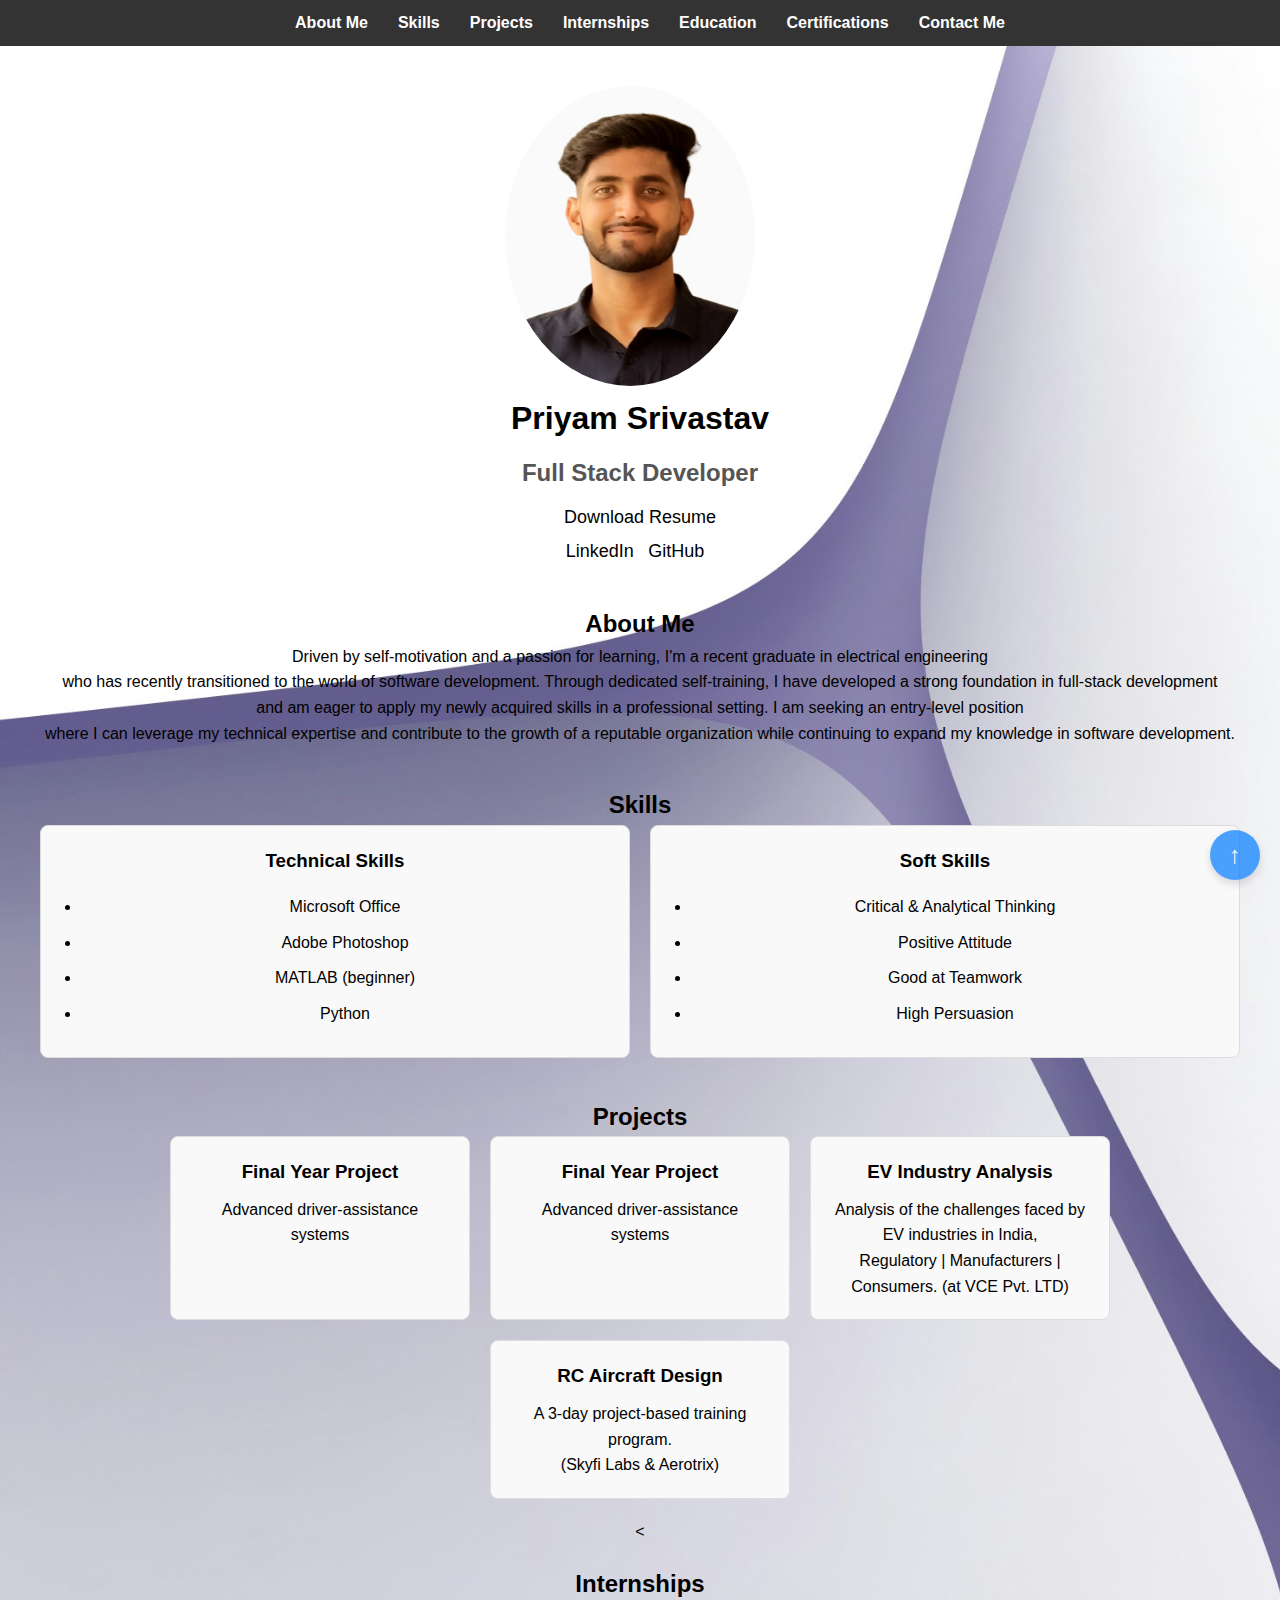
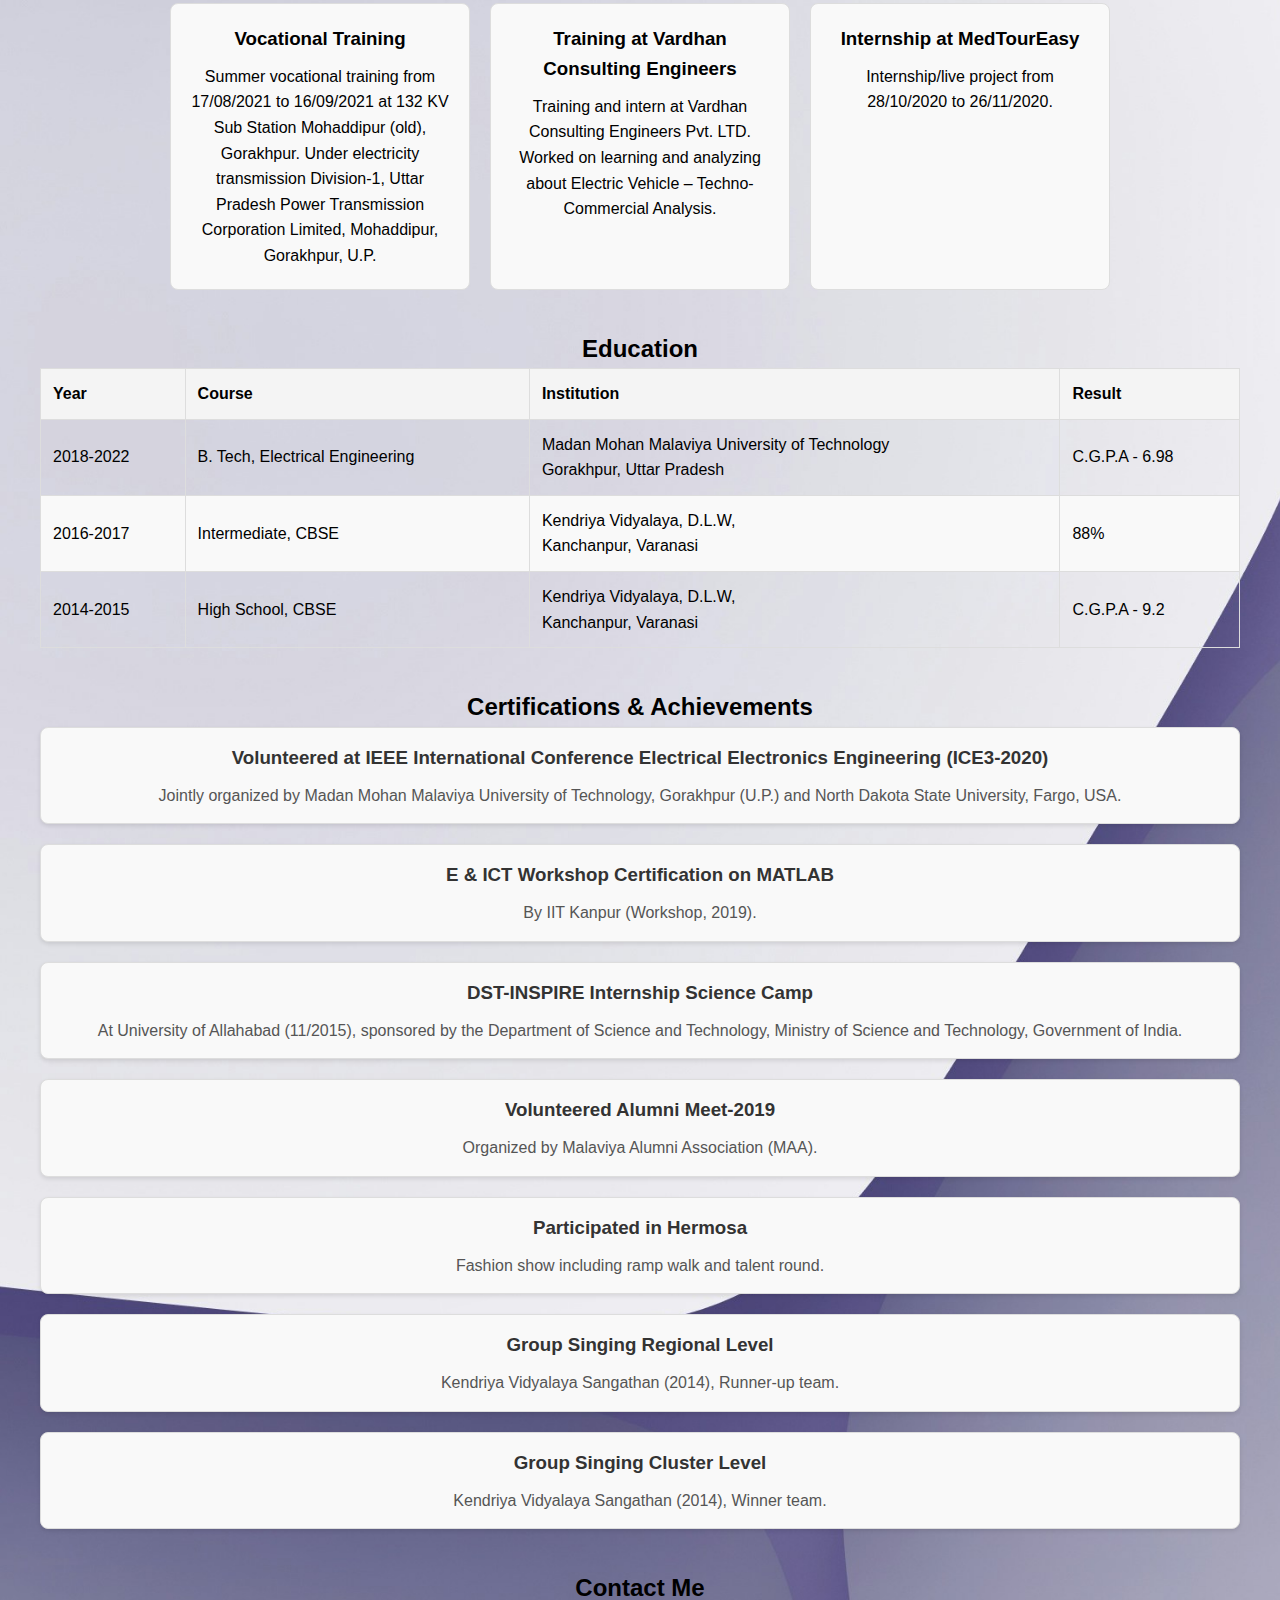
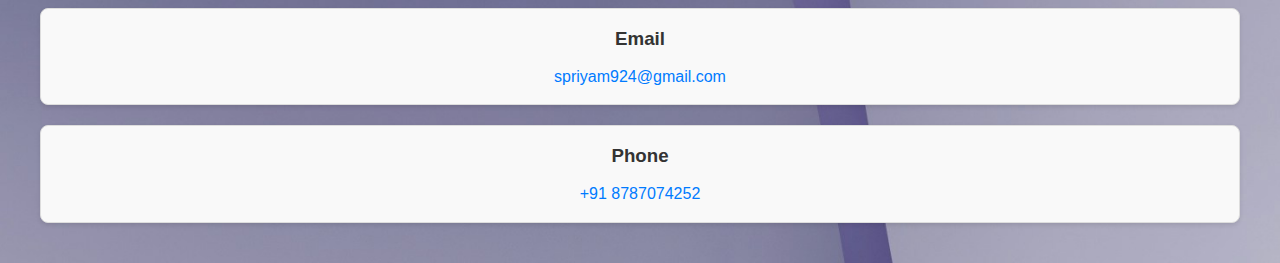
<file: index.html>
<!DOCTYPE html>
<html lang="en">
<head>
    <meta charset="UTF-8">
    <meta name="viewport" content="width=device-width, initial-scale=1.0">
    <title>My Portfolio</title>
    <link rel="stylesheet" href="styles.css">
</head>
<body>
<header>
    <nav>
        <ul>
            <li><a href="#about-me">About Me</a></li>
            <li><a href="#skills">Skills</a></li>
            <li><a href="#projects">Projects</a></li>
            <li><a href="#internships">Internships</a></li>
            <li><a href="#education">Education</a></li>
            <li><a href="#certifications">Certifications</a></li>
            <li><a href="#contact">Contact Me</a></li>
        </ul>
    </nav>
</header>
<main>
    <section id="intro" class="intro">
        <div class="profile-picture">
            <img src="./photostudio-6-designify.jpg" alt="Priyam Srivastav">
        </div>
        <div class="info">
            <h1>Priyam Srivastav</h1>
            <h2>Full Stack Developer</h2>
            <a href="./Resume.pdf" class="resume-download" download>Download Resume</a>
            <div class="social-links">
                <a href="https://www.linkedin.com/in/tgbps/" target="_blank">LinkedIn</a>
                <a href="https://github.com/Srivastav84" target="_blank">GitHub</a>
            </div>
        </div>
    </section>

    <section id="about-me" class="section">
        <h2>About Me</h2>
        <p>Driven by self-motivation and a passion for learning, I'm a recent graduate in electrical engineering <br/>
            who has recently transitioned to the world of software development. Through dedicated self-training, I have developed a strong foundation in full-stack development<br/>
            and am eager to apply my newly acquired skills in a professional setting. I am seeking an entry-level position <br/>
            where I can leverage my technical expertise and contribute to the growth of a reputable organization while continuing to expand my knowledge in software development.</p>
    </section>

    <section id="skills" class="section">
        <h2>Skills</h2>
        <div class="skills-container">
            <div class="skills-box">
                <h3>Technical Skills</h3>
                <ul>
                    <li>Microsoft Office</li>
                    <li>Adobe Photoshop</li>
                    <li>MATLAB (beginner)</li>
                    <li>Python</li>
                </ul>
            </div>
            <div class="skills-box">
                <h3>Soft Skills</h3>
                <ul>
                    <li>Critical & Analytical Thinking</li>
                    <li>Positive Attitude</li>
                    <li>Good at Teamwork</li>
                    <li>High Persuasion</li>
                </ul>
            </div>
        </div>
    </section>

    <section id="projects" class="section">
        <h2>Projects</h2>
        <div class="projects-container">
            <div class="project-box">
                <h3>Final Year Project</h3>
                <p>Advanced driver-assistance systems</p>
            </div>
            <div class="project-box">
                <h3>Final Year Project</h3>
                <p>Advanced driver-assistance systems</p>
            </div>
            <div class="project-box">
                <h3>EV Industry Analysis</h3>
                <p>Analysis of the challenges faced by EV industries in India,<br>
                    Regulatory | Manufacturers | Consumers. (at VCE Pvt. LTD)</p>
            </div>
            <div class="project-box">
                <h3>RC Aircraft Design</h3>
                <p>A 3-day project-based training program.<br>
                    (Skyfi Labs & Aerotrix)</p>
            </div>
        </div>
    </section>


    <<section id="internships" class="section">
    <h2>Internships</h2>
    <div class="internships-container">
        <div class="internship-box">
            <h3>Vocational Training</h3>
            <p>Summer vocational training from 17/08/2021 to 16/09/2021 at 132 KV Sub Station Mohaddipur (old), Gorakhpur. Under electricity transmission Division-1, Uttar Pradesh Power Transmission Corporation Limited, Mohaddipur, Gorakhpur, U.P.</p>
        </div>
        <div class="internship-box">
            <h3>Training at Vardhan Consulting Engineers</h3>
            <p>Training and intern at Vardhan Consulting Engineers Pvt. LTD. Worked on learning and analyzing about Electric Vehicle – Techno-Commercial Analysis.</p>
        </div>
        <div class="internship-box">
            <h3>Internship at MedTourEasy</h3>
            <p>Internship/live project from 28/10/2020 to 26/11/2020.</p>
        </div>
    </div>
</section>


    <section id="education" class="section">
        <h2>Education</h2>
        <table class="education-table">
            <thead>
            <tr>
                <th>Year</th>
                <th>Course</th>
                <th>Institution</th>
                <th>Result</th>
            </tr>
            </thead>
            <tbody>
            <tr>
                <td>2018-2022</td>
                <td>B. Tech, Electrical Engineering</td>
                <td>Madan Mohan Malaviya University of Technology<br>Gorakhpur, Uttar Pradesh</td>
                <td>C.G.P.A - 6.98</td>
            </tr>
            <tr>
                <td>2016-2017</td>
                <td>Intermediate, CBSE</td>
                <td>Kendriya Vidyalaya, D.L.W,<br>Kanchanpur, Varanasi</td>
                <td>88%</td>
            </tr>
            <tr>
                <td>2014-2015</td>
                <td>High School, CBSE</td>
                <td>Kendriya Vidyalaya, D.L.W,<br>Kanchanpur, Varanasi</td>
                <td>C.G.P.A - 9.2</td>
            </tr>
            </tbody>
        </table>
    </section>


    <section id="certifications" class="section">
        <h2>Certifications & Achievements</h2>
        <div class="certifications-container">
            <div class="certification-item">
                <h3>Volunteered at IEEE International Conference Electrical Electronics Engineering (ICE3-2020)</h3>
                <p>Jointly organized by Madan Mohan Malaviya University of Technology, Gorakhpur (U.P.) and North Dakota State University, Fargo, USA.</p>
            </div>
            <div class="certification-item">
                <h3>E & ICT Workshop Certification on MATLAB</h3>
                <p>By IIT Kanpur (Workshop, 2019).</p>
            </div>
            <div class="certification-item">
                <h3>DST-INSPIRE Internship Science Camp</h3>
                <p>At University of Allahabad (11/2015), sponsored by the Department of Science and Technology, Ministry of Science and Technology, Government of India.</p>
            </div>
            <div class="certification-item">
                <h3>Volunteered Alumni Meet-2019</h3>
                <p>Organized by Malaviya Alumni Association (MAA).</p>
            </div>
            <div class="certification-item">
                <h3>Participated in Hermosa</h3>
                <p>Fashion show including ramp walk and talent round.</p>
            </div>
            <div class="certification-item">
                <h3>Group Singing Regional Level</h3>
                <p>Kendriya Vidyalaya Sangathan (2014), Runner-up team.</p>
            </div>
            <div class="certification-item">
                <h3>Group Singing Cluster Level</h3>
                <p>Kendriya Vidyalaya Sangathan (2014), Winner team.</p>
            </div>
        </div>
    </section>


    <section id="contact" class="section">
        <h2>Contact Me</h2>
        <div class="contact-container">
            <div class="contact-item">
                <h3>Email</h3>
                <p><a href="mailto:spriyam924@gmail.com">spriyam924@gmail.com</a></p>
            </div>
            <div class="contact-item">
                <h3>Phone</h3>
                <p><a href="tel:+918787074252">+91 8787074252</a></p>
            </div>
        </div>
    </section>
</main>

<button id="back-to-top" title="Back to Top">↑</button>
<script src="script.js"></script>

</body>
</html>
</file>
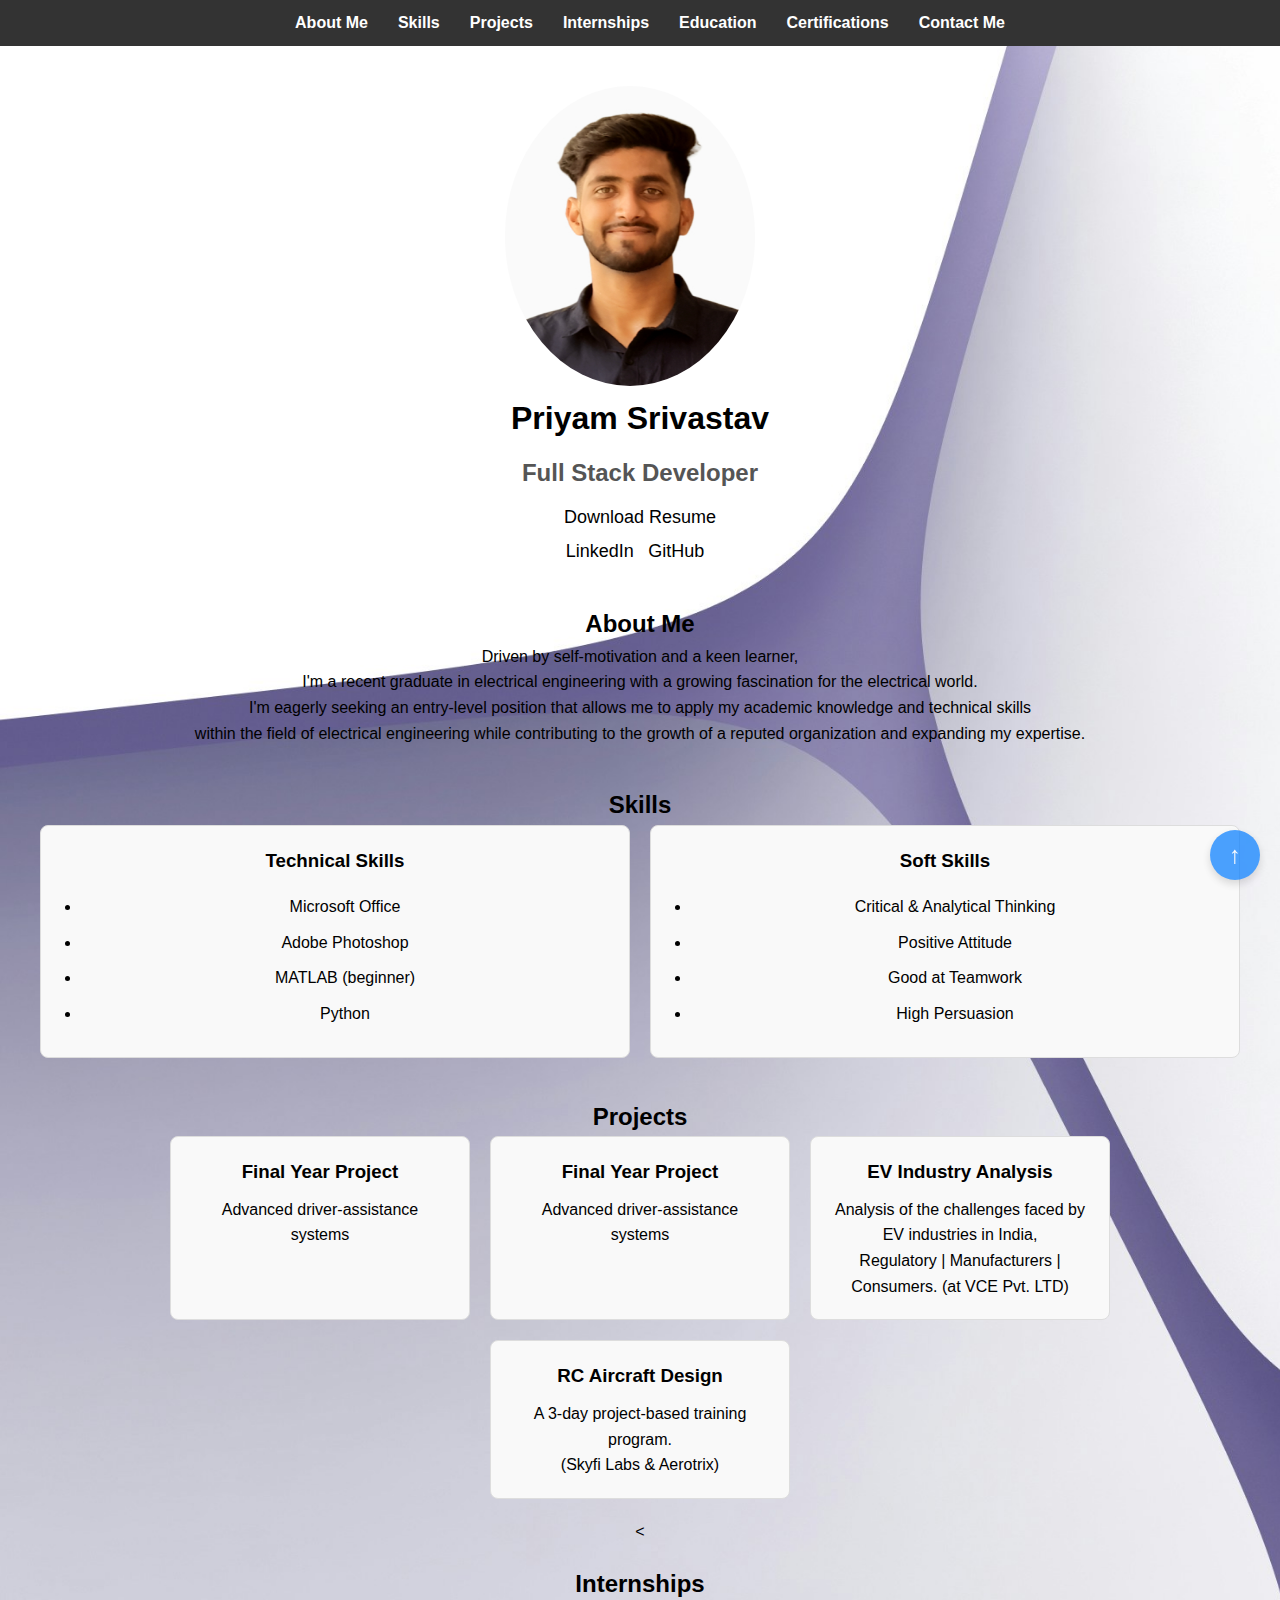
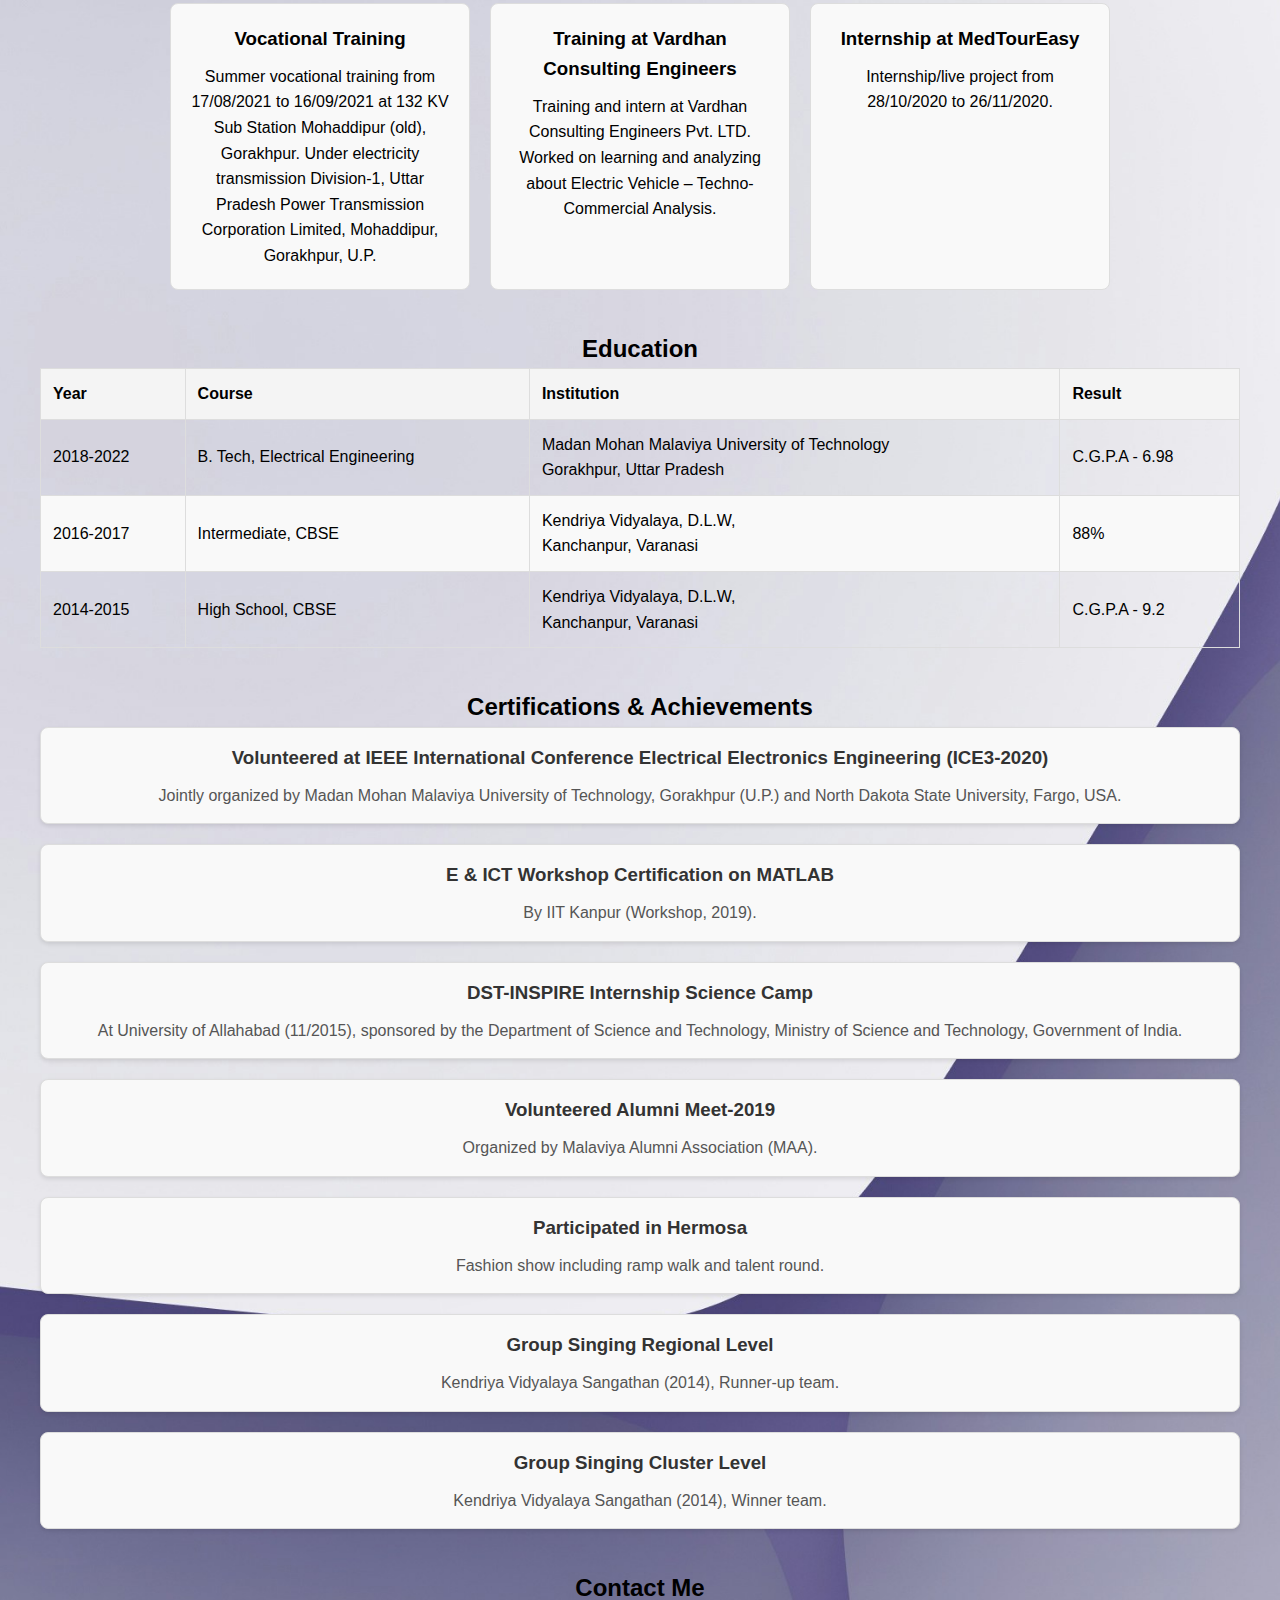
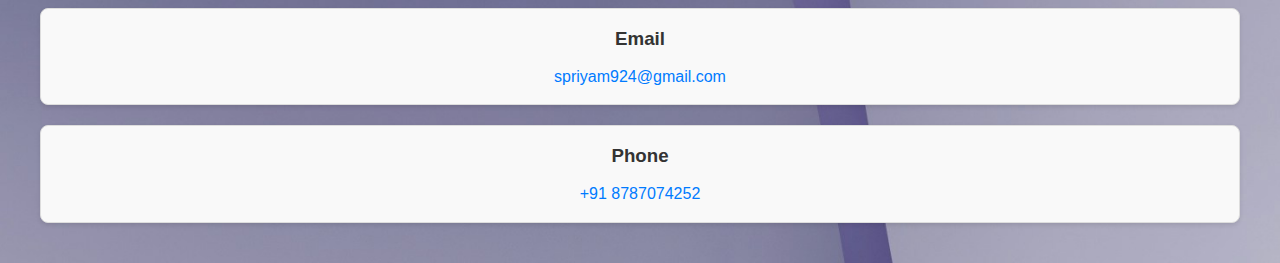
<file: index.html.html>
<!DOCTYPE html>
<html lang="en">
<head>
    <meta charset="UTF-8">
    <meta name="viewport" content="width=device-width, initial-scale=1.0">
    <title>My Portfolio</title>
    <link rel="stylesheet" href="styles.css">
</head>
<body>
<header>
    <nav>
        <ul>
            <li><a href="#about-me">About Me</a></li>
            <li><a href="#skills">Skills</a></li>
            <li><a href="#projects">Projects</a></li>
            <li><a href="#internships">Internships</a></li>
            <li><a href="#education">Education</a></li>
            <li><a href="#certifications">Certifications</a></li>
            <li><a href="#contact">Contact Me</a></li>
        </ul>
    </nav>
</header>
<main>
    <section id="intro" class="intro">
        <div class="profile-picture">
            <img src="./photostudio-6-designify.jpg" alt="Priyam Srivastav">
        </div>
        <div class="info">
            <h1>Priyam Srivastav</h1>
            <h2>Full Stack Developer</h2>
            <a href="./Resume.pdf" class="resume-download" download>Download Resume</a>
            <div class="social-links">
                <a href="https://www.linkedin.com/in/tgbps/" target="_blank">LinkedIn</a>
                <a href="https://github.com/Srivastav84" target="_blank">GitHub</a>
            </div>
        </div>
    </section>

    <section id="about-me" class="section">
        <h2>About Me</h2>
        <p>Driven by self-motivation and a keen learner,<br>
            I'm a recent graduate in electrical engineering with a growing fascination for the electrical world.<br>
            I'm eagerly seeking an entry-level position that allows me to apply my academic knowledge and technical skills<br>
            within the field of electrical engineering while contributing to the growth of a reputed organization and expanding my expertise.</p>
    </section>

    <section id="skills" class="section">
        <h2>Skills</h2>
        <div class="skills-container">
            <div class="skills-box">
                <h3>Technical Skills</h3>
                <ul>
                    <li>Microsoft Office</li>
                    <li>Adobe Photoshop</li>
                    <li>MATLAB (beginner)</li>
                    <li>Python</li>
                </ul>
            </div>
            <div class="skills-box">
                <h3>Soft Skills</h3>
                <ul>
                    <li>Critical & Analytical Thinking</li>
                    <li>Positive Attitude</li>
                    <li>Good at Teamwork</li>
                    <li>High Persuasion</li>
                </ul>
            </div>
        </div>
    </section>

    <section id="projects" class="section">
        <h2>Projects</h2>
        <div class="projects-container">
            <div class="project-box">
                <h3>Final Year Project</h3>
                <p>Advanced driver-assistance systems</p>
            </div>
            <div class="project-box">
                <h3>Final Year Project</h3>
                <p>Advanced driver-assistance systems</p>
            </div>
            <div class="project-box">
                <h3>EV Industry Analysis</h3>
                <p>Analysis of the challenges faced by EV industries in India,<br>
                    Regulatory | Manufacturers | Consumers. (at VCE Pvt. LTD)</p>
            </div>
            <div class="project-box">
                <h3>RC Aircraft Design</h3>
                <p>A 3-day project-based training program.<br>
                    (Skyfi Labs & Aerotrix)</p>
            </div>
        </div>
    </section>


    <<section id="internships" class="section">
    <h2>Internships</h2>
    <div class="internships-container">
        <div class="internship-box">
            <h3>Vocational Training</h3>
            <p>Summer vocational training from 17/08/2021 to 16/09/2021 at 132 KV Sub Station Mohaddipur (old), Gorakhpur. Under electricity transmission Division-1, Uttar Pradesh Power Transmission Corporation Limited, Mohaddipur, Gorakhpur, U.P.</p>
        </div>
        <div class="internship-box">
            <h3>Training at Vardhan Consulting Engineers</h3>
            <p>Training and intern at Vardhan Consulting Engineers Pvt. LTD. Worked on learning and analyzing about Electric Vehicle – Techno-Commercial Analysis.</p>
        </div>
        <div class="internship-box">
            <h3>Internship at MedTourEasy</h3>
            <p>Internship/live project from 28/10/2020 to 26/11/2020.</p>
        </div>
    </div>
</section>


    <section id="education" class="section">
        <h2>Education</h2>
        <table class="education-table">
            <thead>
            <tr>
                <th>Year</th>
                <th>Course</th>
                <th>Institution</th>
                <th>Result</th>
            </tr>
            </thead>
            <tbody>
            <tr>
                <td>2018-2022</td>
                <td>B. Tech, Electrical Engineering</td>
                <td>Madan Mohan Malaviya University of Technology<br>Gorakhpur, Uttar Pradesh</td>
                <td>C.G.P.A - 6.98</td>
            </tr>
            <tr>
                <td>2016-2017</td>
                <td>Intermediate, CBSE</td>
                <td>Kendriya Vidyalaya, D.L.W,<br>Kanchanpur, Varanasi</td>
                <td>88%</td>
            </tr>
            <tr>
                <td>2014-2015</td>
                <td>High School, CBSE</td>
                <td>Kendriya Vidyalaya, D.L.W,<br>Kanchanpur, Varanasi</td>
                <td>C.G.P.A - 9.2</td>
            </tr>
            </tbody>
        </table>
    </section>


    <section id="certifications" class="section">
        <h2>Certifications & Achievements</h2>
        <div class="certifications-container">
            <div class="certification-item">
                <h3>Volunteered at IEEE International Conference Electrical Electronics Engineering (ICE3-2020)</h3>
                <p>Jointly organized by Madan Mohan Malaviya University of Technology, Gorakhpur (U.P.) and North Dakota State University, Fargo, USA.</p>
            </div>
            <div class="certification-item">
                <h3>E & ICT Workshop Certification on MATLAB</h3>
                <p>By IIT Kanpur (Workshop, 2019).</p>
            </div>
            <div class="certification-item">
                <h3>DST-INSPIRE Internship Science Camp</h3>
                <p>At University of Allahabad (11/2015), sponsored by the Department of Science and Technology, Ministry of Science and Technology, Government of India.</p>
            </div>
            <div class="certification-item">
                <h3>Volunteered Alumni Meet-2019</h3>
                <p>Organized by Malaviya Alumni Association (MAA).</p>
            </div>
            <div class="certification-item">
                <h3>Participated in Hermosa</h3>
                <p>Fashion show including ramp walk and talent round.</p>
            </div>
            <div class="certification-item">
                <h3>Group Singing Regional Level</h3>
                <p>Kendriya Vidyalaya Sangathan (2014), Runner-up team.</p>
            </div>
            <div class="certification-item">
                <h3>Group Singing Cluster Level</h3>
                <p>Kendriya Vidyalaya Sangathan (2014), Winner team.</p>
            </div>
        </div>
    </section>


    <section id="contact" class="section">
        <h2>Contact Me</h2>
        <div class="contact-container">
            <div class="contact-item">
                <h3>Email</h3>
                <p><a href="mailto:spriyam924@gmail.com">spriyam924@gmail.com</a></p>
            </div>
            <div class="contact-item">
                <h3>Phone</h3>
                <p><a href="tel:+918787074252">+91 8787074252</a></p>
            </div>
        </div>
    </section>
</main>

<button id="back-to-top" title="Back to Top">↑</button>
<script src="script.js"></script>

</body>
</html>
</file>
<file: styles.css>
body {
    font-family: Arial, sans-serif;
    line-height: 1.6;
    margin: 0;
    padding: 0;
    /* Set the moving background image */
    background: url("white grey.jpg")repeat;
    background-size: cover;
    animation: moveBackground 30s linear infinite;
}

@keyframes moveBackground {
    0% {
        background-position: 0 0;
    }
    100% {
        background-position: 100% 100%;
    }
}


/* Header and navigation styles */
header {
    background: #333;
    color: #fff;
    padding: 10px 0;
}

nav ul {
    list-style: none;
    display: flex;
    justify-content: center;
}

nav ul li {
    margin: 0 15px;
}

nav ul li a {
    color: #fff;
    text-decoration: none;
    font-weight: bold;
}

nav ul li a:hover {
    text-decoration: underline;
}

/* Main section styling */
main {
    padding: 20px;
}

body, h1, h2, p, ul{
    margin: 0;
    padding: 0;
    box-sizing: border-box;
    text-align: center;
}
.social-links{
    margin: 0;
    padding: 0;
    box-sizing: border-box;
    text-align: center;

}
.intro {
    display: flex;
    align-items: center;
    justify-content: center;
    /*text-align: center; !* Center the text inside *!*/
    flex-direction: column; /* Stack items vertically */
    padding: 20px;
}

.profile-picture img {
    border-radius: 50%;
    width: 250px;
    height: 300px;
    margin-right: 20px;
    text-align: center;

}

.info {
    max-width: 600px;
}

.info h1 {
    margin: 0;
    font-size: 2em;
}

.info h2 {
    margin: 10px 0;
    color: #555;
}

.resume-download {
    font-size: 18px;
    /*font-style: italic;*/
    display: block;
    margin: 5px ;
    color: black;
    text-decoration: none ;
}

.resume-download:hover {
    text-decoration: underline;
}

.social-links a {
    font-size: 18px;
    display: inline-block;
    margin-right: 10px;
    color: black;
    text-decoration: none;
}

.social-links a:hover {
    text-decoration: underline;
}

/* General styles for the section */
.section {
    padding: 20px;
    margin: 0 auto;
    max-width: 1200px;
}

.skills-container {
    display: flex;
    justify-content: space-between;
    gap: 20px; /* Space between the boxes */
}

.skills-box {
    flex: 1; /* Allows the boxes to grow and fill the space */
    padding: 20px;
    border: 1px solid #ddd;
    border-radius: 8px;
    background-color: #f9f9f9;
}

.skills-box h3 {
    margin-top: 0;
}

ul {
    list-style-type: disc;
    padding-left: 20px;
}

li {
    margin-bottom: 10px; /* Adds space between list items */
}

/* General styles for the section */
.section {
    padding: 20px;
    margin: 0 auto;
    max-width: 1200px;
    text-align: center; /* Center-aligns the text within the section */
}

.projects-container {
    display: flex;
    flex-wrap: wrap; /* Allows items to wrap to the next line if there's not enough space */
    justify-content: center; /* Centers the boxes horizontally within the container */
    gap: 20px; /* Space between the boxes */
    margin: 0 auto; /* Center the container itself within its parent */
}

.project-box {
    flex: 1 1 300px; /* Allows the boxes to grow and shrink, with a minimum width of 300px */
    padding: 20px;
    border: 1px solid #ddd;
    border-radius: 8px;
    background-color: #f9f9f9;
    max-width: 300px; /* Limits the width of each box */
    box-sizing: border-box; /* Ensures padding and border are included in the box's width */
}

.project-box h3 {
    margin-top: 0;
    margin-bottom: 10px;
}

.project-box p {
    margin: 0;
}
/* General styles for the section */
.section {
    padding: 20px;
    margin: 0 auto;
    max-width: 1200px;
    text-align: center; /* Center-aligns the text within the section */
}

.internships-container {
    display: flex;
    flex-wrap: wrap; /* Allows items to wrap to the next line if there's not enough space */
    justify-content: center; /* Centers the boxes horizontally within the container */
    gap: 20px; /* Space between the boxes */
    margin: 0 auto; /* Center the container itself within its parent */
}

.internship-box {
    flex: 1 1 300px; /* Allows the boxes to grow and shrink, with a minimum width of 300px */
    padding: 20px;
    border: 1px solid #ddd;
    border-radius: 8px;
    background-color: #f9f9f9;
    max-width: 300px; /* Limits the width of each box */
    box-sizing: border-box; /* Ensures padding and border are included in the box's width */
}

.internship-box h3 {
    margin-top: 0;
    margin-bottom: 10px;
}

.internship-box p {
    margin: 0;
    line-height: 1.6; /* Improves readability of the text */
}
/* General styles for the section */
.section {
    padding: 20px;
    margin: 0 auto;
    max-width: 1200px;
    text-align: center; /* Center-aligns the text within the section */
}

.education-table {
    width: 100%;
    border-collapse: collapse; /* Ensures borders are combined into single lines */
    margin: 0 auto; /* Center the table itself within its parent */
}

.education-table th,
.education-table td {
    padding: 12px;
    border: 1px solid #ddd;
    text-align: left;
}

.education-table th {
    background-color: #f4f4f4;
}

.education-table tr:nth-child(even) {
    background-color: #f9f9f9;
}

.education-table tr:hover {
    background-color: #f1f1f1; /* Highlights rows on hover */
}

.education-table td {
    line-height: 1.6; /* Improves readability of the text */
}
/* General styles for the section */
.section {
    padding: 20px;
    margin: 0 auto;
    max-width: 1200px;
    text-align: center; /* Center-aligns the text within the section */
}

.certifications-container {
    display: flex;
    flex-direction: column; /* Stacks items vertically */
    gap: 20px; /* Space between items */
    margin: 0 auto; /* Center the container itself within its parent */
}

.certification-item {
    padding: 15px;
    border: 1px solid #ddd;
    border-radius: 8px;
    background-color: #f9f9f9;
    box-shadow: 0 2px 4px rgba(0, 0, 0, 0.1); /* Adds subtle shadow for better visual separation */
}

.certification-item h3 {
    margin-top: 0;
    margin-bottom: 10px;
    color: #333; /* Darker color for headings */
}

.certification-item p {
    margin: 0;
    color: #555; /* Lighter color for paragraph text */
}
/* General styles for the section */
.section {
    padding: 20px;
    margin: 0 auto;
    max-width: 1200px;
    text-align: center; /* Center-aligns the text within the section */
}

.contact-container {
    display: flex;
    flex-direction: column; /* Stacks items vertically */
    gap: 20px; /* Space between items */
    margin: 0 auto; /* Center the container itself within its parent */
}

.contact-item {
    padding: 15px;
    border: 1px solid #ddd;
    border-radius: 8px;
    background-color: #f9f9f9;
    box-shadow: 0 2px 4px rgba(0, 0, 0, 0.1); /* Adds subtle shadow for better visual separation */
}

.contact-item h3 {
    margin-top: 0;
    margin-bottom: 10px;
    color: #333; /* Darker color for headings */
}

.contact-item p {
    margin: 0;
    color: #555; /* Lighter color for paragraph text */
}

.contact-item a {
    color: #007bff; /* Blue color for links */
    text-decoration: none; /* Removes underline from links */
}

.contact-item a:hover {
    text-decoration: underline; /* Underlines the link on hover */
}
/* Style for the Back to Top button */
/* Style for the Back to Top button */
#back-to-top {
    position: fixed;
    bottom: 20px; /* Distance from the bottom */
    right: 20px; /* Distance from the right */
    background-color: #007bff; /* Blue background color */
    color: #fff; /* White text color */
    border: none;
    border-radius: 50%;
    width: 50px; /* Width of the button */
    height: 50px; /* Height of the button */
    font-size: 24px; /* Font size for the icon */
    display: flex;
    align-items: center;
    justify-content: center;
    cursor: pointer;
    box-shadow: 0 4px 8px rgba(0, 0, 0, 0.2); /* Shadow for better visibility */
    opacity: 0.7; /* Slight transparency */
    transition: opacity 0.3s, background-color 0.3s; /* Smooth transition effects */
}

#back-to-top:hover {
    opacity: 1; /* Full opacity on hover */
    background-color: #0056b3; /* Darker blue on hover */
}

#back-to-top:focus {
    outline: none; /* Removes default focus outline */
}


/* Footer styling */
footer {
    background: #333;
    color: #fff;
    text-align: center;
    padding: 10px 0;
    position: fixed;
    width: 100%;
    bottom: 0;
}
</file>
